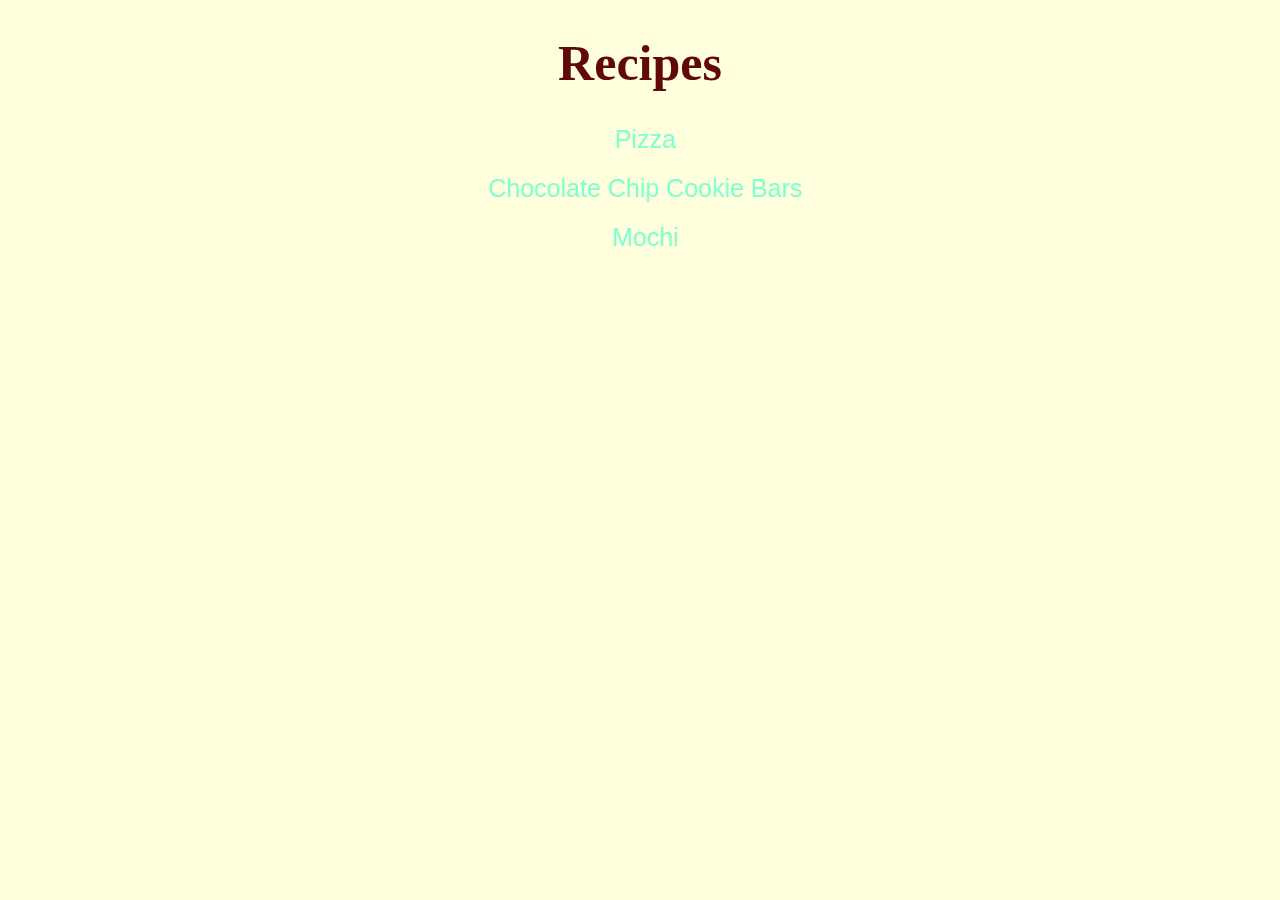
<file: index.html>
<!DOCTYPE html>
<html lang="en">
    <head>
        <meta charset="UTF-8">
        <title>Recipes</title>
        <link rel="stylesheet" href="styles.css">
    </head>
    <body>
        <h1 class="title">Recipes</h1>
        <ul>
        <li class="pages"><a href="food-recipes/pizza.html">Pizza</a></li>
        <li class="pages"><a href="food-recipes/chocolate-cookie-bar.html">Chocolate Chip Cookie Bars</a></li>
        <li class="pages"><a href="food-recipes/Mochi.html">Mochi</a></li>
        </ul>
    </body>
</html>
</file>
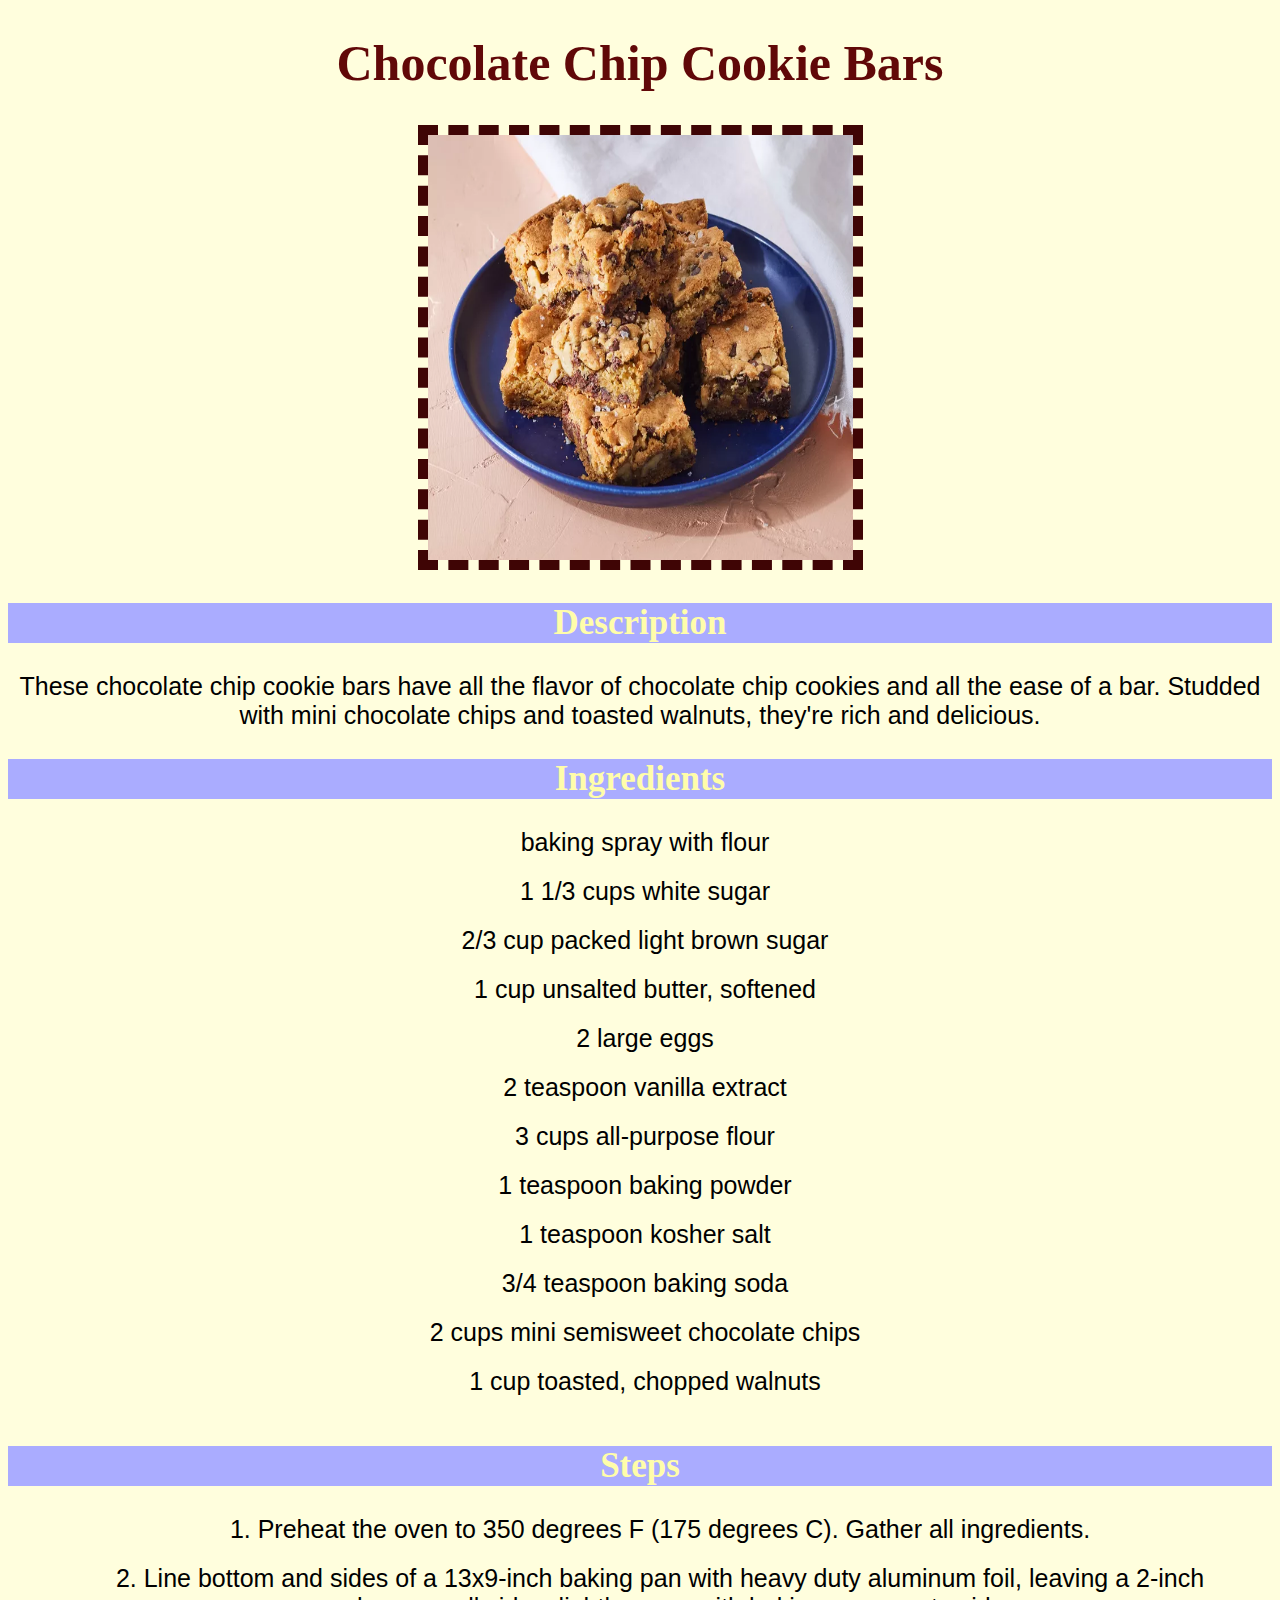
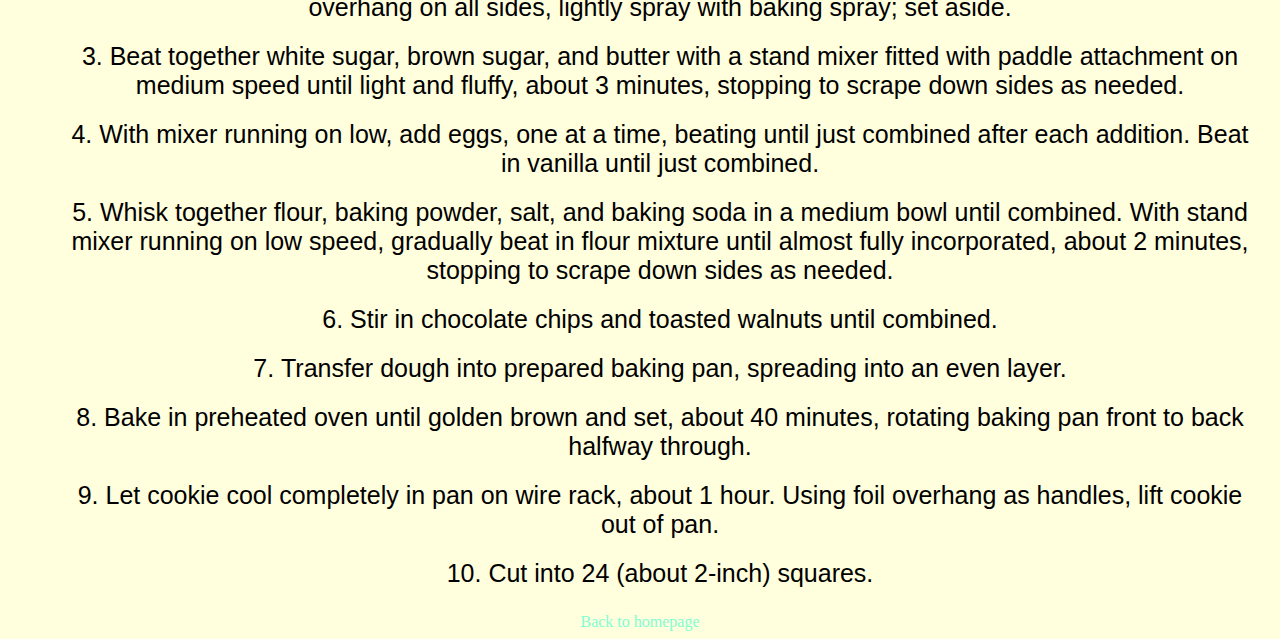
<file: food-recipes/chocolate-cookie-bar.html>
<!DOCTYPE html>
<html lang="us">
    <head>
        <link rel="stylesheet" href="../styles.css">
        <meta charset="UTF-8">
        <title>Chocolate Chip Cookie Bars</title>
    </head>
    <body>
        <h1>Chocolate Chip Cookie Bars</h1>

        <img src="../images/Chocolate Chip Cookie bar.webp" alt="Chocolate Chip Cookie bars on a blue plate and white background" height="425" width="425">

        <h2>Description</h2>

        <p>These chocolate chip cookie bars have all the flavor of chocolate chip cookies and all the ease of a bar.
         Studded with mini chocolate chips and toasted walnuts, they're rich and delicious.</p>

         <h2>Ingredients</h2>

         <ul class="ingredients">
            <li>baking spray with flour</li>
            <li>1 1/3 cups white sugar</li>
            <li>2/3 cup packed light brown sugar</li>
            <li>1 cup unsalted butter, softened</li>
            <li>2 large eggs</li>
            <li>2 teaspoon vanilla extract</li>
            <li>3 cups all-purpose flour</li>
            <li>1 teaspoon baking powder</li>
            <li>1 teaspoon kosher salt</li>
            <li>3/4 teaspoon baking soda</li>
            <li>2 cups mini semisweet chocolate chips</li>
            <li>1 cup toasted, chopped walnuts</li>
         </ul>

         <h2>Steps</h2>
         
         <ol>
            <li>Preheat the oven to 350 degrees F (175 degrees C). Gather all ingredients.</li>
            <li>Line bottom and sides of a 13x9-inch baking pan with heavy duty aluminum foil,
            leaving a 2-inch overhang on all sides, lightly spray with baking spray; set aside.</li>
            <li>Beat together white sugar, brown sugar, and butter with a stand mixer fitted with paddle attachment on medium speed until light and fluffy, 
            about 3 minutes, stopping to scrape down sides as needed.</li>
            <li>With mixer running on low, add eggs, one at a time, beating until just combined after each addition. Beat in vanilla until just combined.</li>
            <li>Whisk together flour, baking powder, salt, and baking soda in a medium bowl until combined. With stand mixer running on low speed, 
            gradually beat in flour mixture until almost fully incorporated, about 2 minutes, stopping to scrape down sides as needed.</li>
            <li>Stir in chocolate chips and toasted walnuts until combined.</li>
            <li>Transfer dough into prepared baking pan, spreading into an even layer.</li>
            <li>Bake in preheated oven until golden brown and set, about 40 minutes, rotating baking pan front to back halfway through.</li>
            <li>Let cookie cool completely in pan on wire rack, about 1 hour. Using foil overhang as handles, lift cookie out of pan.</li>
            <li>Cut into 24 (about 2-inch) squares.</li>
         </ol>

         <a href="../index.html">Back to homepage</a>


    </body>
</html>
</file>
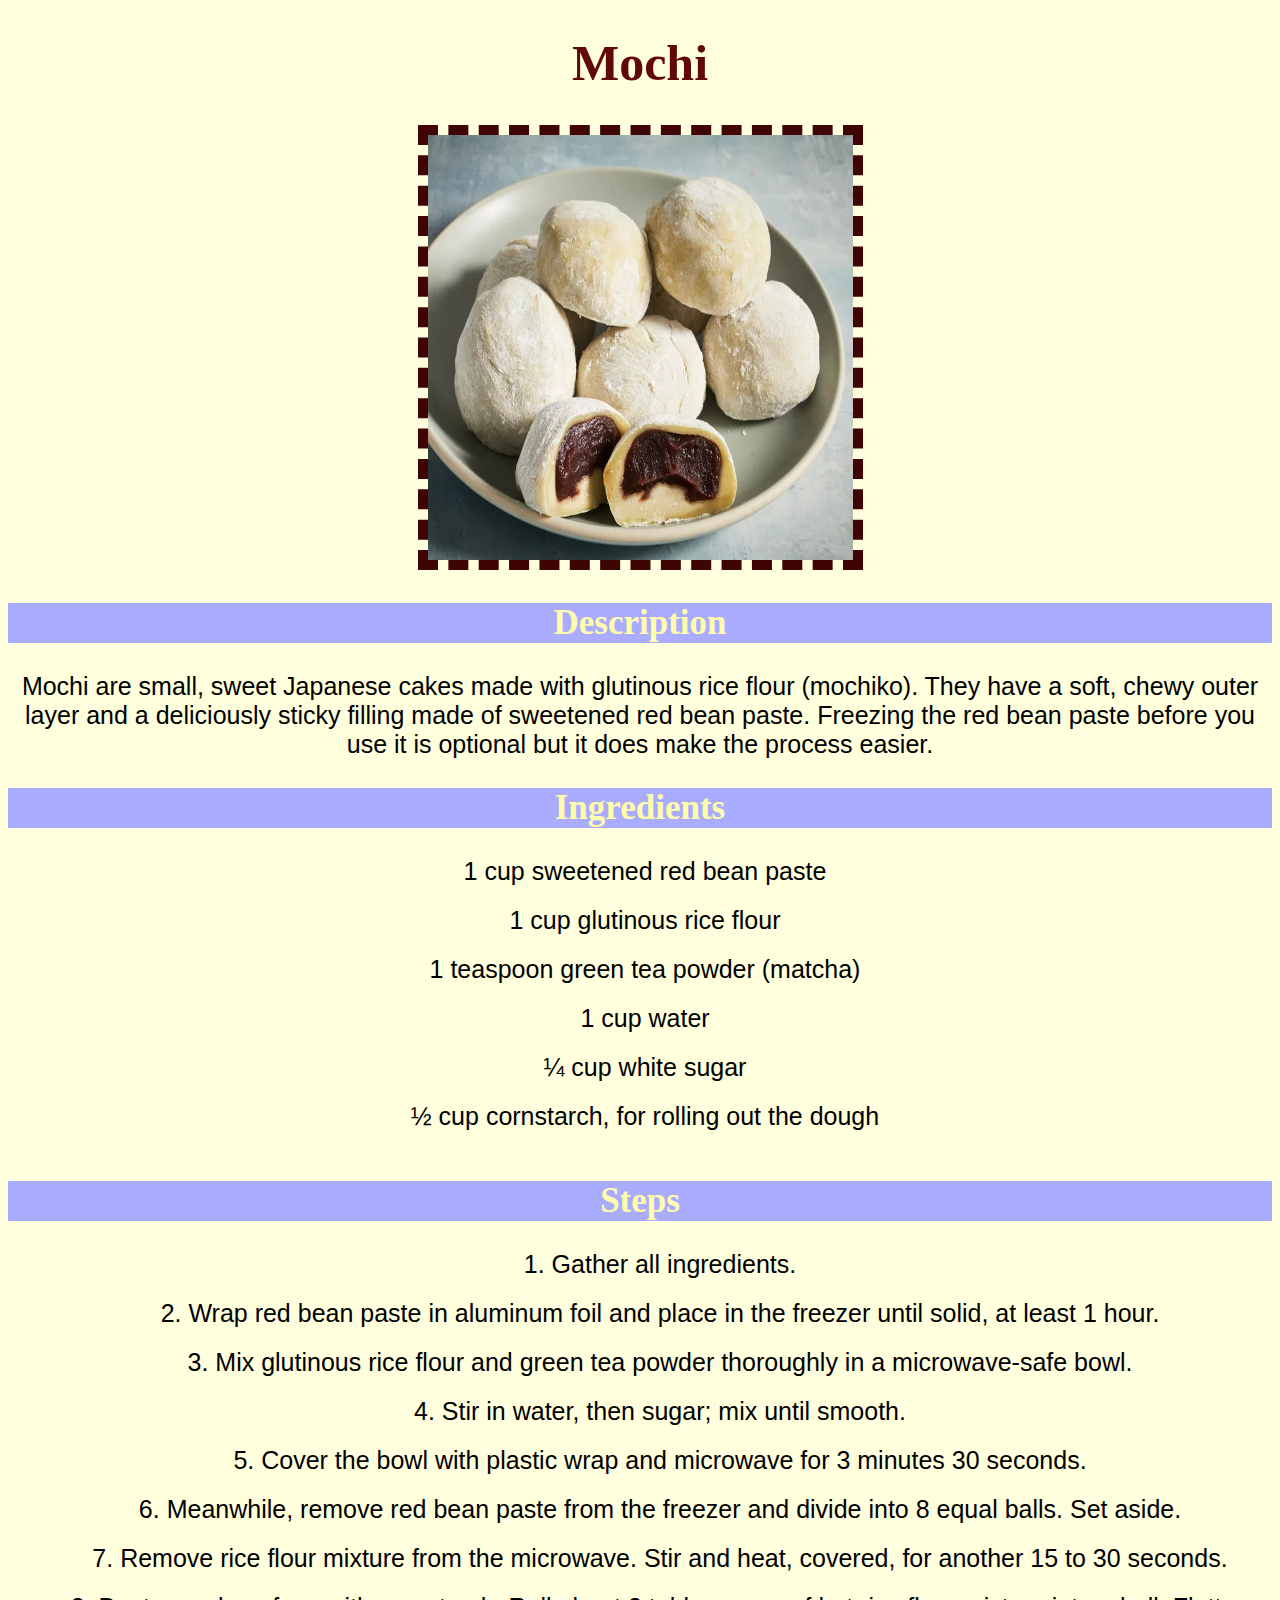
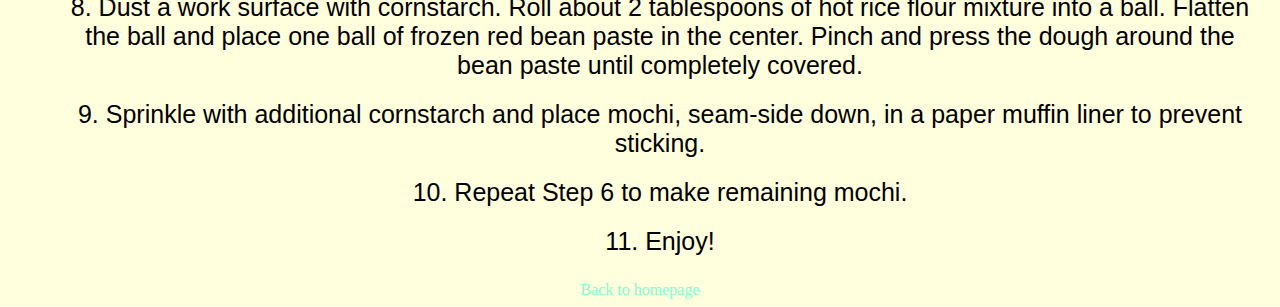
<file: food-recipes/Mochi.html>
<!DOCTYPE html>
<html>
    <head>
        <link rel="stylesheet" href="../styles.css">
        <meta charset="UTF-8">
        <title>Mochi</title>
    </head>
    <body>
        <h1>Mochi</h1>
        
        <img src="../images/Mochi.webp" alt="photo of red bean filled mochi on a white plate and a white background" height="425" width="425">

        <h2>Description</h2>

        <p>
            Mochi are small, sweet Japanese cakes made with glutinous rice flour (mochiko).
             They have a soft, chewy outer layer and a deliciously sticky filling made of sweetened red bean paste.
             Freezing the red bean paste before you use it is optional but it does make the process easier.
        </p>

        <h2>Ingredients</h2>
        <ul class="ingredients">
            <li>1 cup sweetened red bean paste</li>
            <li>1 cup glutinous rice flour</li>
            <li>1 teaspoon green tea powder (matcha)</li>
            <li>1 cup water</li>
            <li>¼ cup white sugar</li>
            <li>½ cup cornstarch, for rolling out the dough</li>
        </ul>

        <h2>Steps</h2>
        <ol>
            <li>Gather all ingredients.</li>
            <li>Wrap red bean paste in aluminum foil and place in the freezer until solid, at least 1 hour.</li>
            <li>Mix glutinous rice flour and green tea powder thoroughly in a microwave-safe bowl.</li>
            <li>Stir in water, then sugar; mix until smooth.</li>
            <li>Cover the bowl with plastic wrap and microwave for 3 minutes 30 seconds.</li>
            <li>Meanwhile, remove red bean paste from the freezer and divide into 8 equal balls. Set aside.</li>
            <li>Remove rice flour mixture from the microwave. Stir and heat, covered, for another 15 to 30 seconds.</li>
            <li>Dust a work surface with cornstarch. Roll about 2 tablespoons of hot rice flour mixture into a ball. 
            Flatten the ball and place one ball of frozen red bean paste in the center. Pinch and press the dough around the bean paste until completely covered.</li>
            <li>Sprinkle with additional cornstarch and place mochi, seam-side down, in a paper muffin liner to prevent sticking.</li>
            <li>Repeat Step 6 to make remaining mochi.</li>
            <li>Enjoy!</li>
        </ol>

        <a href="../index.html">Back to homepage</a>


    </body>
</html>
</file>
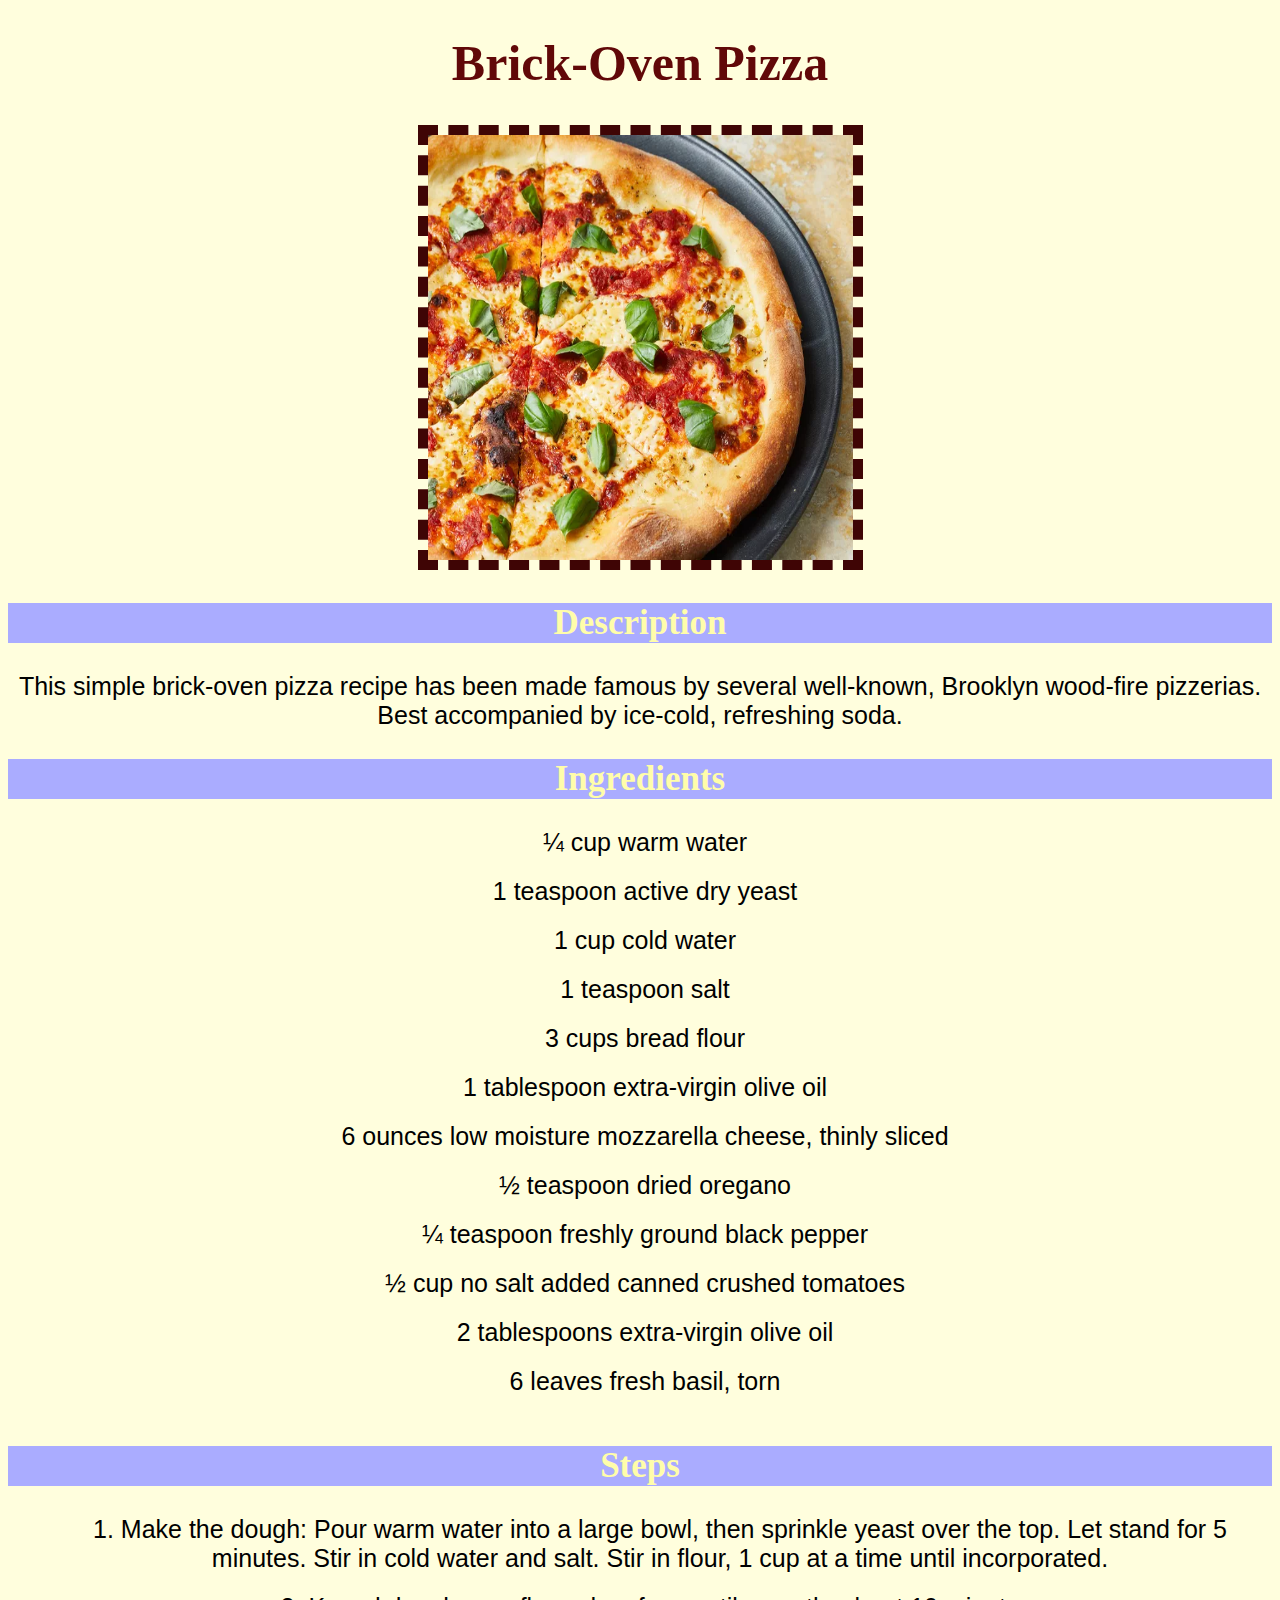
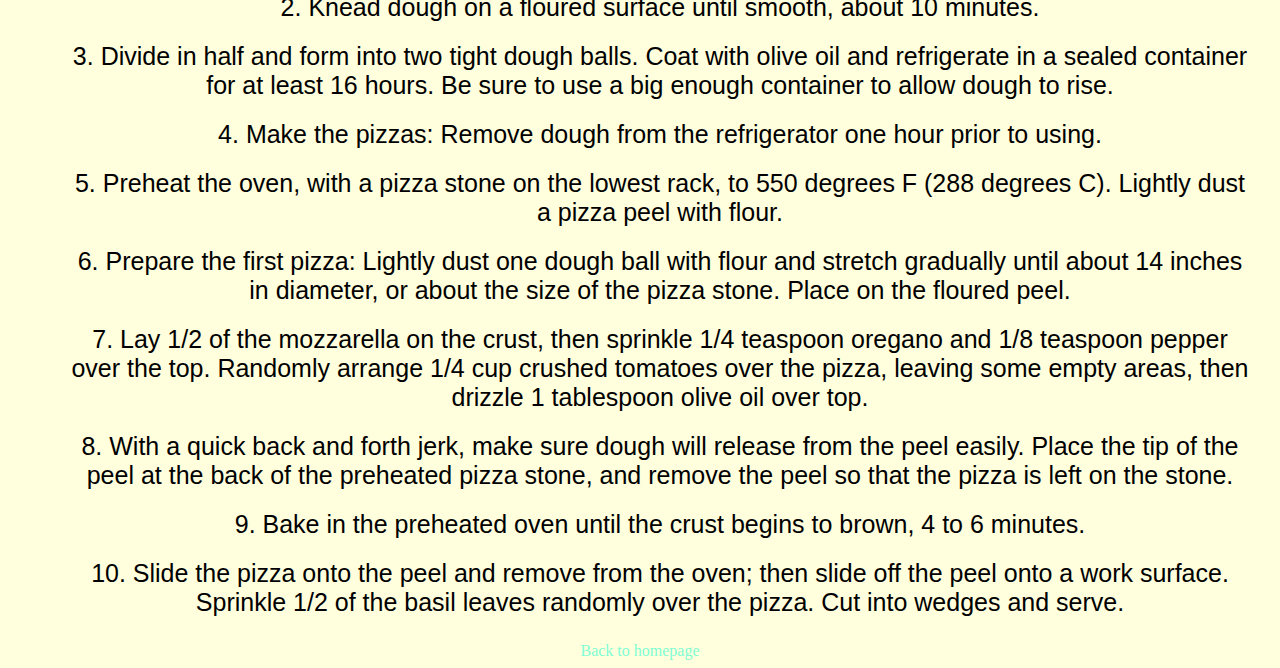
<file: food-recipes/pizza.html>
<!DOCTYPE html>
<html lang="en">
    <head>
        <link rel="stylesheet" href="../styles.css">
        <meta charset="UTF-8">
        <title>Pizza</title>
    </head>
    <body>
        <h1>Brick-Oven Pizza</h1> 

        <img src="../images/pizza" alt="a closeup of a brick-oven pizza" height="425" width="425">

        <h2>Description</h2>

        <p>
        This simple brick-oven pizza recipe has been made famous by several well-known, Brooklyn wood-fire pizzerias. 
        Best accompanied by ice-cold, refreshing soda.
        </p>

        <h2>Ingredients</h2>
        
        <ul class="ingredients">
            <li>¼ cup warm water</li>
            <li>1 teaspoon active dry yeast</li>
            <li>1 cup cold water</li>
            <li>1 teaspoon salt</li>
            <li>3 cups bread flour</li>
            <li>1 tablespoon extra-virgin olive oil</li>
            <li>6 ounces low moisture mozzarella cheese, thinly sliced</li>
            <li>½ teaspoon dried oregano</li>
            <li>¼ teaspoon freshly ground black pepper</li>
            <li>½ cup no salt added canned crushed tomatoes</li>
            <li>2 tablespoons extra-virgin olive oil</li>
            <li>6 leaves fresh basil, torn</li>
        </ul>

        <h2>Steps</h2>

        <ol>
            <li>Make the dough: Pour warm water into a large bowl, then sprinkle yeast over the top. Let stand for 5 minutes. 
                Stir in cold water and salt. Stir in flour, 1 cup at a time until incorporated.</li>
            <li>Knead dough on a floured surface until smooth, about 10 minutes.</li>
            <li>Divide in half and form into two tight dough balls. Coat with olive oil and refrigerate in a sealed container for at least 16 hours. 
                Be sure to use a big enough container to allow dough to rise.</li>
            <li>Make the pizzas: Remove dough from the refrigerator one hour prior to using.</li>
            <li>Preheat the oven, with a pizza stone on the lowest rack, to 550 degrees F (288 degrees C). Lightly dust a pizza peel with flour.</li>
            <li>Prepare the first pizza: Lightly dust one dough ball with flour and stretch gradually until about 14 inches in diameter, or about the size of the pizza stone. 
                Place on the floured peel.</li>
            <li>Lay 1/2 of the mozzarella on the crust, then sprinkle 1/4 teaspoon oregano and 1/8 teaspoon pepper over the top.
                 Randomly arrange 1/4 cup crushed tomatoes over the pizza, leaving some empty areas, then drizzle 1 tablespoon olive oil over top.</li>
            <li>With a quick back and forth jerk, make sure dough will release from the peel easily. 
                Place the tip of the peel at the back of the preheated pizza stone, and remove the peel so that the pizza is left on the stone.</li>
            <li>Bake in the preheated oven until the crust begins to brown, 4 to 6 minutes.</li>
            <li>Slide the pizza onto the peel and remove from the oven; then slide off the peel onto a work surface. Sprinkle 1/2 of the basil leaves randomly over the pizza. Cut into wedges and serve.</li>
        </ol>

        <a href="../index.html">Back to homepage</a>


</html>
</file>
<file: styles.css>
*
{
    text-align:center;
}

h1
{
    color:#610808;
    font-family:"Times New Roman", serif;
    font-weight:bold;
    font-size:50px;
}


h2
{
    font-size:35px;
    color:#FFFDAA;
    background-color:#AAACFF;
}

ul
{
    margin-bottom:50px;
    margin-right:30px;
    list-style-type:none;
}
ol, ul, p
{
    font-size:25px;
    font-family:sans-serif;
}
ol
{
    list-style-position:inside;
}
a:link
{
    color:aquamarine;
    text-decoration:none;
}
a:visited
{
    color:rgb(40, 88, 72);
    text-decoration:none;
}
body
{
    background-color:#fffedd;
}
li
{
    margin:20px;
}
img
{
    
    border: 10px dashed rgb(63, 5, 5);
}
</file>
